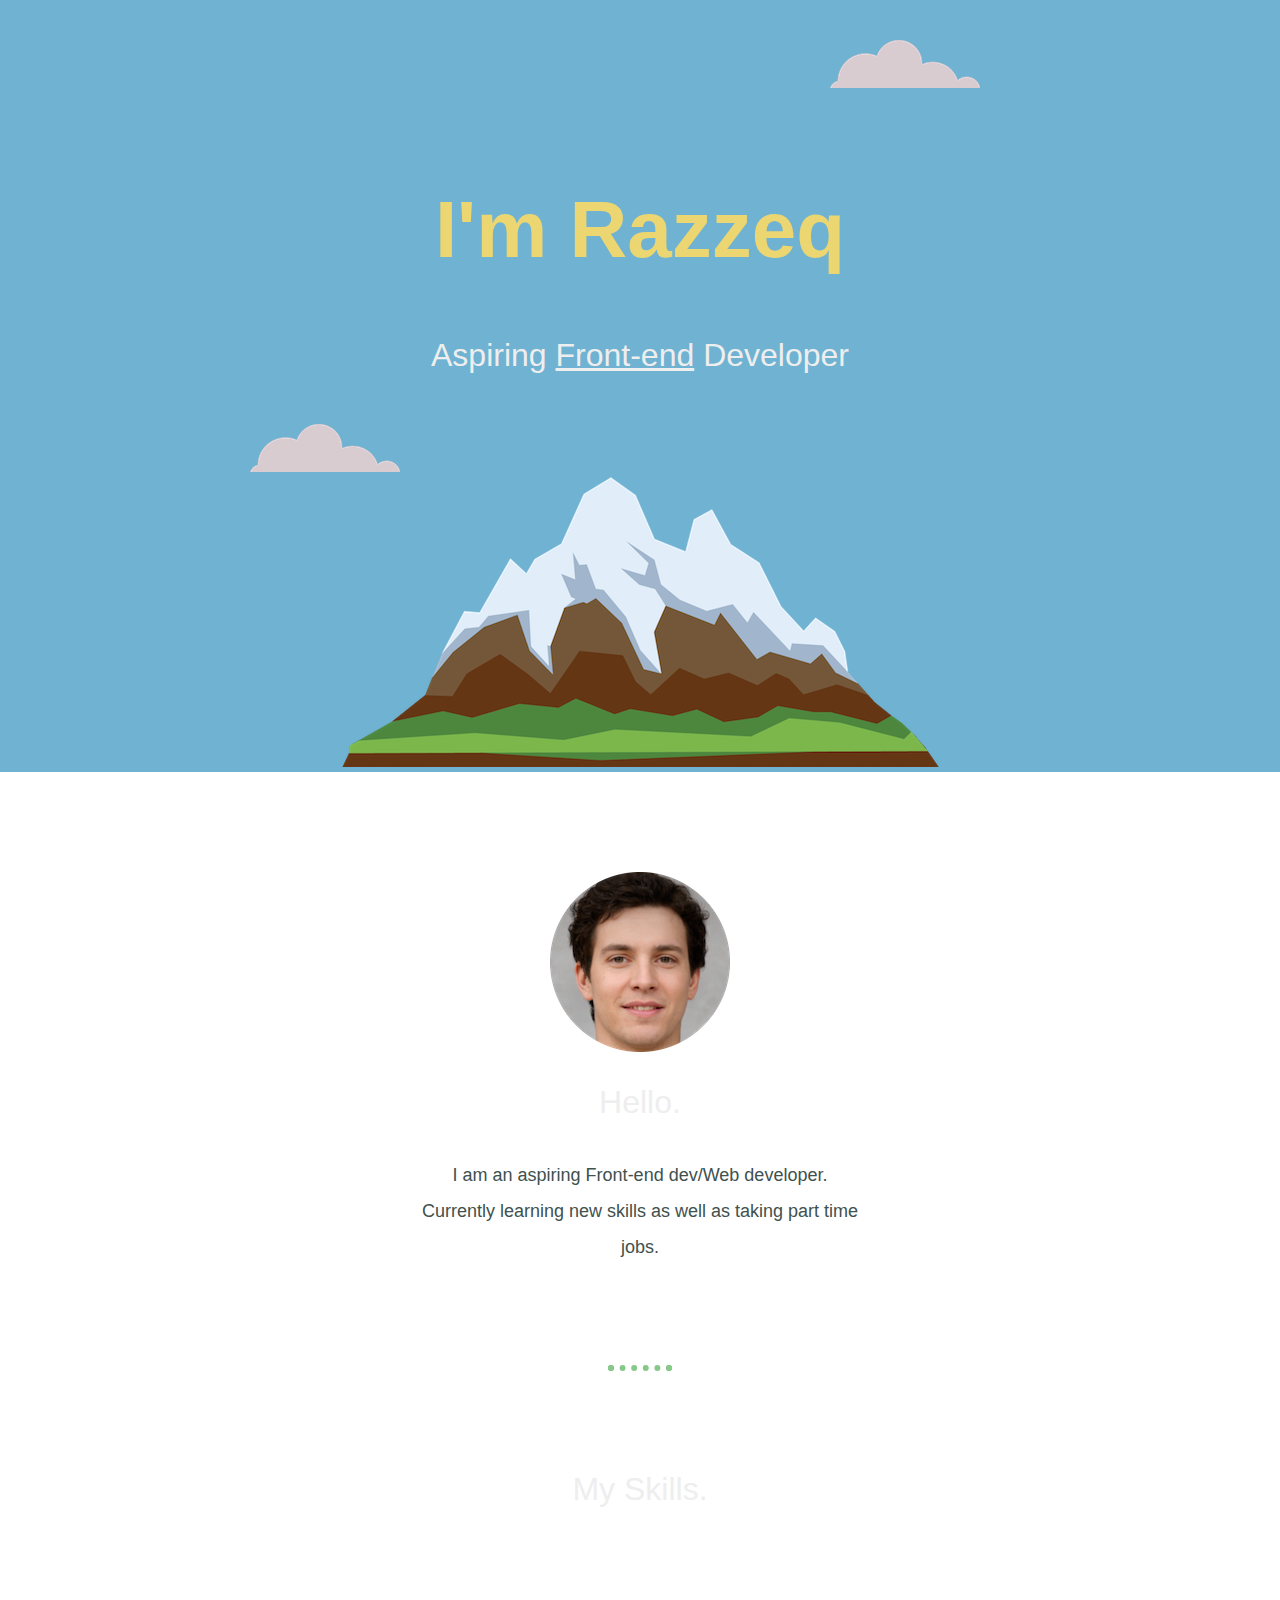
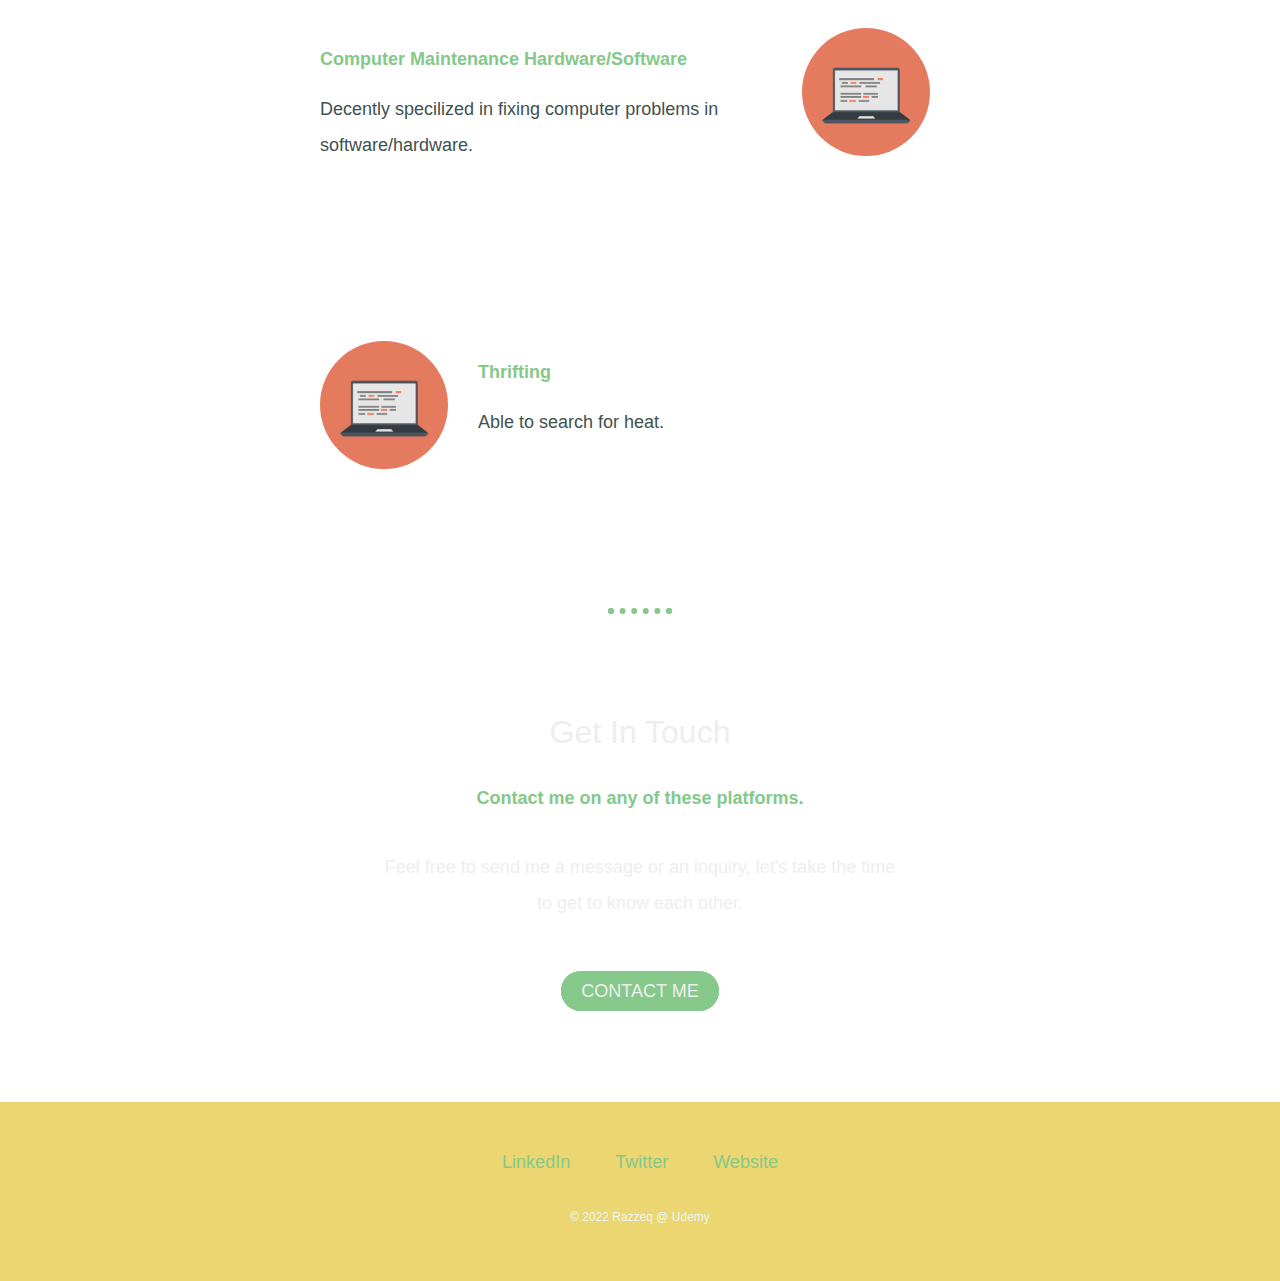
<file: index.html>
<!DOCTYPE html>
<html lang="en">
<head>
    <meta charset="UTF-8">
    <meta http-equiv="X-UA-Compatible" content="IE=edge">
    <meta name="viewport" content="width=device-width, initial-scale=1.0">
    <link rel="stylesheet" href="css/styles.css">
    <link rel="icon" href="favicon.ico">
    <title>Razzeq</title>
</head>

<body>

    <div class="topcontainer">
        <img class="topcloud" src="images/cloud.png" alt="cloud">
        <h1>I'm Razzeq</h1>
        <h2>Aspiring <u>Front-end</u> Developer</h2>
        <img class="bottomcloud" src="images/cloud.png" alt="cloud">
        <img src="images/mountain.png" alt="mountain">
    </div>

    <div class="middle-container">
        <div class="profile">
          <img src="images/profile.png" alt="A picture of Razzeq">
          <h2>Hello.</h2>
          <p class="intro">I am an aspiring Front-end dev/Web developer. Currently learning new skills as well as taking part time jobs.</p>
        </div>
        <hr>

        <div class="skills">

          <h2>My Skills.</h2>
          <div class="skill-row">
            <img class="skill-image-sec1" src="images/computer.png" alt="">
            <h3>Computer Maintenance Hardware/Software</h3>
            <p>Decently specilized in fixing computer problems in software/hardware.</p>
          </div>
          <div class="skill-row">
            <img class="skill-image-sec2" src="images/computer.png" alt="">
            <h3>Thrifting</h3>
            <p>Able to search for heat.</p>
          </div>
        </div>
        <hr>

        <div class="contact-me">
        
            <h2>Get In Touch</h2>
            <h3>Contact me on any of these platforms.</h3>
            <p class="contact-message">Feel free to send me a message or an inquiry, let's take the time to get to know each other.</p>
            <a class="btn" href="mailto:name@email.com">CONTACT ME</a>

        </div>

    </div>
      
      
    <div class="bottom-container">
        <a class="footer-link" href="https://www.linkedin.com/razzeq">LinkedIn</a>
        <a class="footer-link" href="https://twitter.com/">Twitter</a>
        <a class="footer-link" href="https://www.appbrewery.co/">Website</a>
        <p class="copyright">© 2022 Razzeq @ Udemy</p>
    </div>

</body>
</html>
</file>
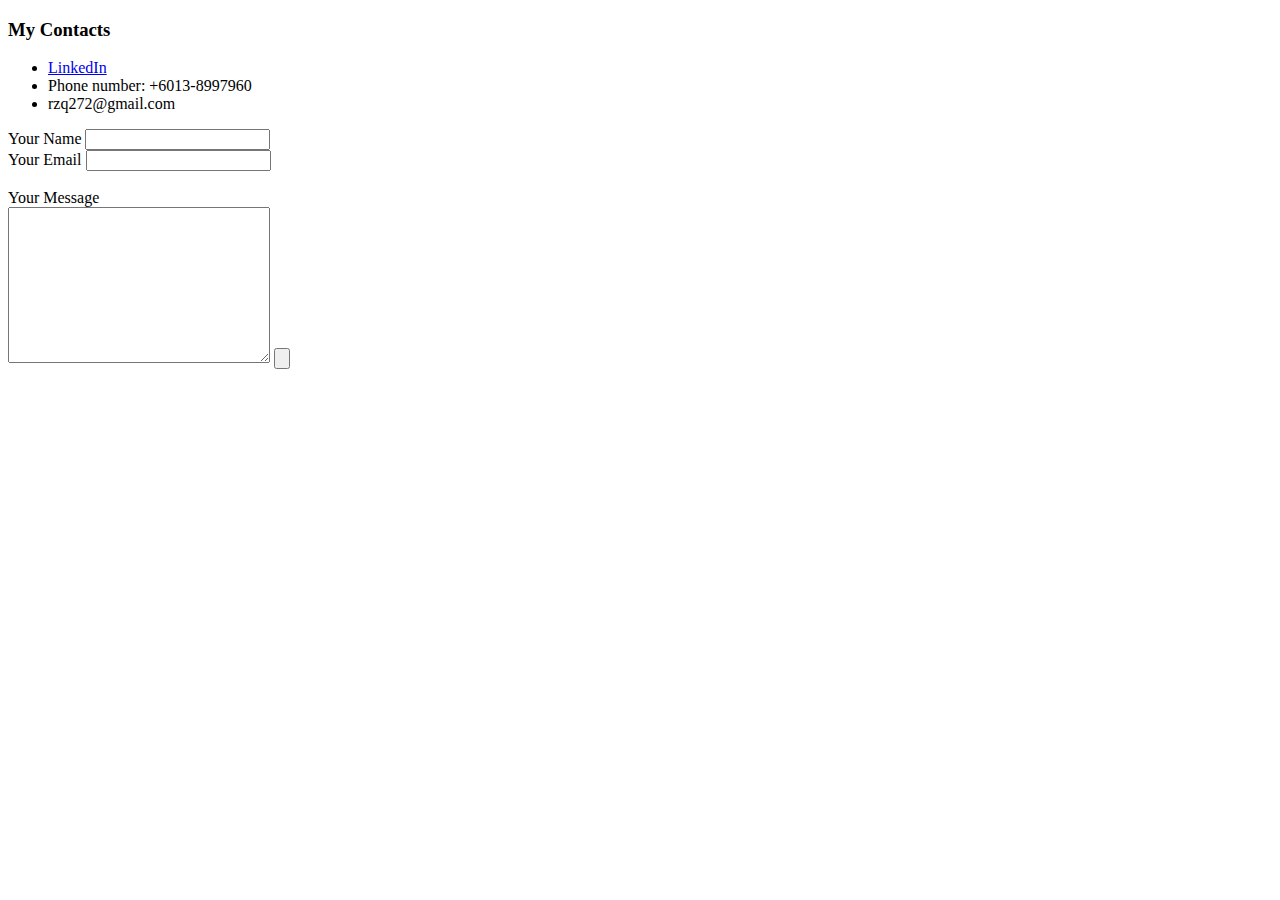
<file: contact.html>
<!DOCTYPE html>
<html lang="en">
<head>
    <meta charset="UTF-8">
    <meta http-equiv="X-UA-Compatible" content="IE=edge">
    <meta name="viewport" content="width=device-width, initial-scale=1.0">
    <title>My Contact</title>
</head>
<body>
    <h3>My Contacts</h3>
    <ul>
        <li><a href="https://www.LinkedIn.com/in/razzeq">LinkedIn</a></li>
        <li>Phone number: +6013-8997960</li>
        <li>rzq272@gmail.com</li>
    </ul>
    
    <form action="mailto:clayman203@gmail.com" method="get" enctype="text/plain">
        <label for="">Your Name</label>
        <input type="text" name="yourName">
        <br>
        <label for="">Your Email</label>
        <input type="email" name="yourEmail" id="">
        <br><br>
        <label for="">Your Message</label><br>
        <textarea name="yourMessage" id="" cols="30" rows="10"></textarea>
        <input type="submit" value="">
    </form>
</body>
</html>
</file>
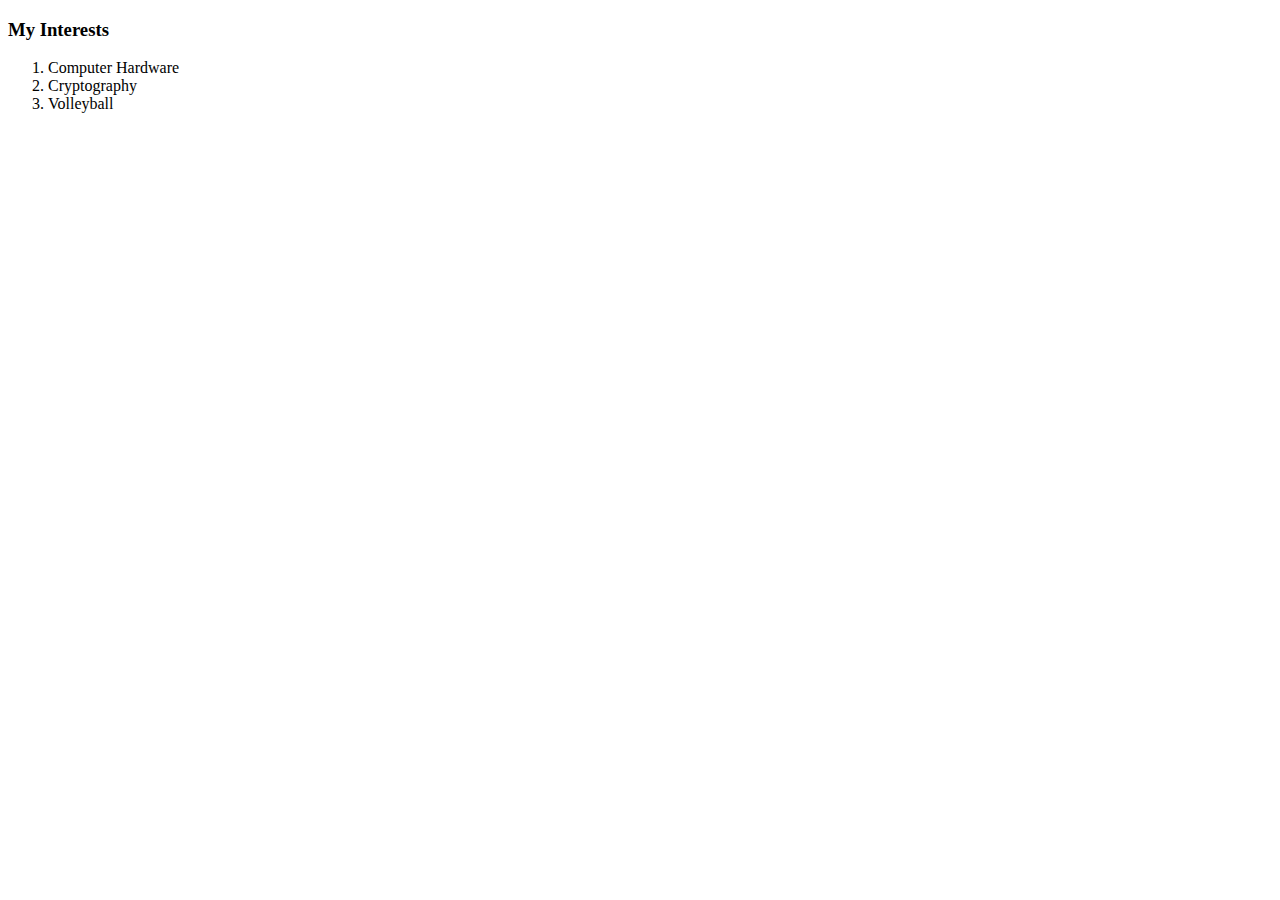
<file: interest.html>
<!DOCTYPE html>
<html lang="en">
<head>
    <meta charset="UTF-8">
    <meta http-equiv="X-UA-Compatible" content="IE=edge">
    <meta name="viewport" content="width=device-width, initial-scale=1.0">
    <title>Interests</title>
</head>
<body>
    <h3>My Interests</h3>
    <ol>
        <li>Computer Hardware</li>
        <li>Cryptography</li>
        <li>Volleyball</li>
    </ol>
</body>
</html>
</file>
<file: css/styles.css>
body{
    margin: 0;
    text-align: center;
    font-family: Verdana, Geneva, Tahoma, sans-serif;
    font-size: 18px;
    color: #40514E;
}

hr{
    border: dotted #85C88A 6px;
    border-bottom: none;
    width: 4%;
    margin: 100px auto;
}

h1{
    margin: 50px auto 0 auto;
    font-family: -apple-system, BlinkMacSystemFont, 'Segoe UI', Roboto, Oxygen, Ubuntu, Cantarell, 'Open Sans', 'Helvetica Neue', sans-serif;
    font-size: 80px;
    color: #EBD671;
    line-height: 2;
}

h2{
    font-family: Arial, Helvetica, sans-serif;
    font-size: 2rem;
    font-weight: normal;
    color: #EEEEEE;
    padding-bottom: 10px;
}

h3{
    color: #85C88A;
    font-size: 18px;
}

p{
    line-height: 2;
}

a{
    color: #85C88A;
    font-family: Verdana, Helvetica, sans-serif;
    margin: 10px 20px;
    text-decoration: none;
}

/* Header Part*/

.topcloud{
    position: absolute;
    right: 300px;
    top: 40px;
}

.bottomcloud{
    position: absolute;
    left: 250px;
    bottom: 300px;
}

/* Top Part*/

.topcontainer{
    background-color: #6FB2D2;
    padding-top: 100px;
    position: relative;
}

.profile{
    margin: 100px auto 50px auto;
}

.intro{
    width: 35%;
    margin: auto;
}

/* Middle Part*/

.middle-container{
    margin: 100px 0;
}

/* Skill Section */

.skills{
    margin: 100px 0 0 0; 
}

.skill-row{
    width: 50%;
    margin: 100px auto;
    text-align: left;
    line-height: 1.5;
    padding: 10px 0 50px;
}

.skill-image-sec1{
    height: 20%;
    width: 20%;
    float: right;
    border-radius: 50%;
    margin-right: 30px;
}


.skill-image-sec2{
    height: 20%;
    width: 20%;
    float: left;
    border-radius: 50%;
    margin-right: 30px;
}

/* Get in touch */

.contact-me {
    color: #EEEEEE;
}

.contact-message{
    width: 40%;
    margin: 40px auto 60px;
}

/* Bottom Part */

.bottom-container{
    background-color: #EBD671;
    padding: 50px 0 20px;
}

.copyright{
    font-family: Arial, Helvetica, sans-serif, Geneva, Tahoma, sans-serif;
    font-size: 0.75rem;
    color: #EAF6F6;
    padding: 20px 0;
}

.footer-link{
    color: #85C88A;
}

/* Button */

.btn {
    background: #85C88A;
    background-image: -webkit-linear-gradient(top, #85C88A, #85C88A);
    background-image: -moz-linear-gradient(top, #85C88A, #85C88A);
    background-image: -ms-linear-gradient(top, #85C88A, #85C88A);
    background-image: -o-linear-gradient(top, #85C88A, #85C88A);
    background-image: linear-gradient(to bottom, #85C88A, #85C88A);
    -webkit-border-radius: 28;
    -moz-border-radius: 28;
    border-radius: 28px;
    font-family: Arial;
    color: #EEEEEE;
    font-size: 18px;
    padding: 10px 20px 10px 20px;
    text-decoration: none;
}
  
.btn:hover {
    background: #EEEEEE;
    text-decoration: none;
}
</file>
